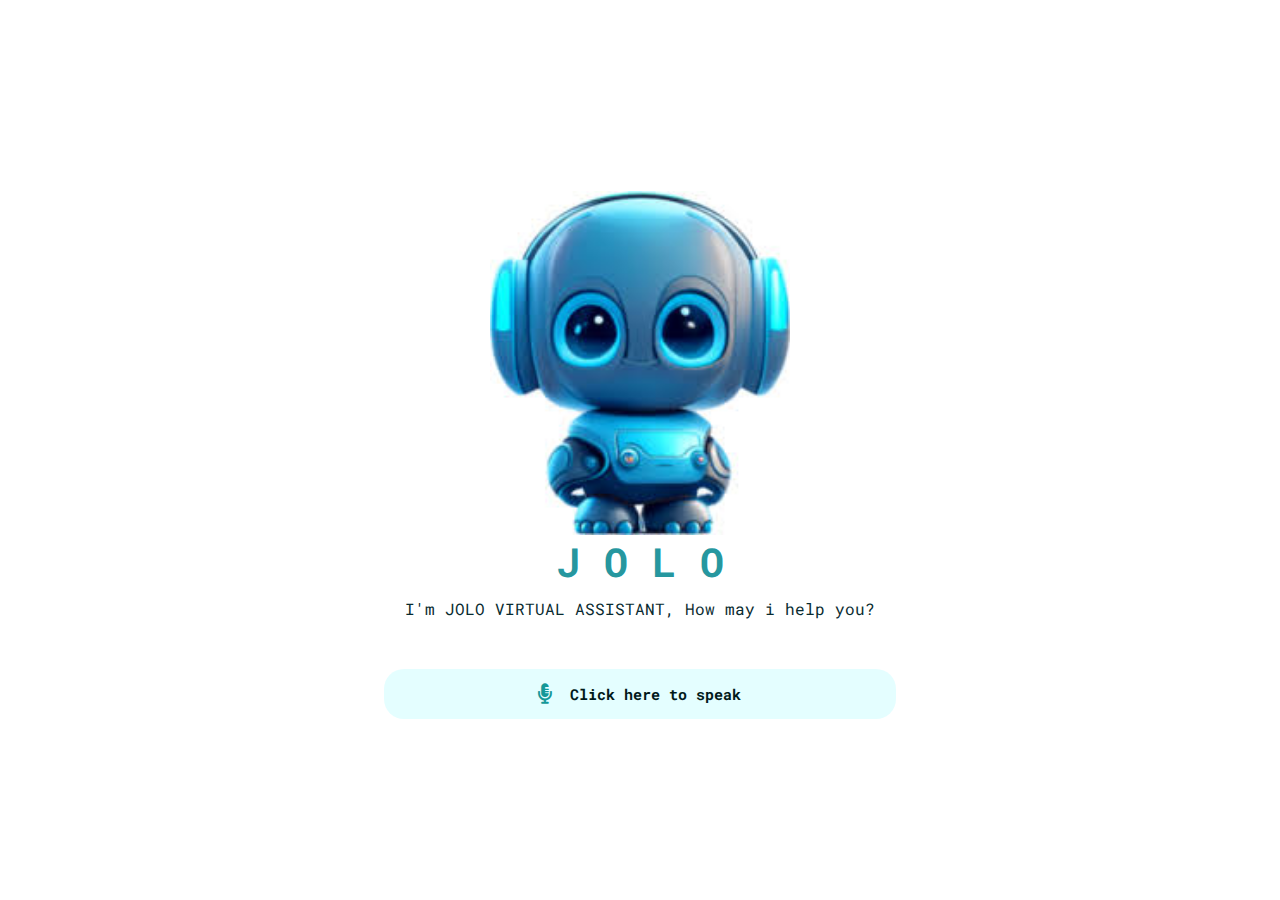
<file: Voice assistant/index.html>
<!DOCTYPE html>
<html lang="en">

<head>
    <meta charset="UTF-8">
    <meta http-equiv="X-UA-Compatible" content="IE=edge">
    <meta name="viewport" content="width=device-width, initial-scale=1.0">
    <title>JOLO Virtual Assistant</title>
    <link rel="shortcut icon" href="avatar.png" type="image/x-icon">
    <!-- <link rel="shortcut icon" href="clock.png" type="image/x-icon"> -->
    <link rel="stylesheet" href="style.css">
    <link rel="stylesheet" href="https://cdnjs.cloudflare.com/ajax/libs/font-awesome/5.15.3/css/all.min.css">
    <link rel="stylesheet" href="style.css">
    <!-- <script src="index.js"></script> -->

</head>

<body>
    <section class="main">
        <div class="image-container">
            <div class="image">
                <img src="avatar.png"
                    alt="image">
            </div>
            <h1>J O L O  </h1>
            <p>I'm JOLO VIRTUAL ASSISTANT, How may i help you?</p>
        </div>
        <div class="input">
            <button class="talk"><i class="fas fa-microphone-alt"></i></button>
            <h1 class="content"> Click here to speak</h1>
        </div>
        <!-- <div id="clockContainer">
            <div id="hour"></div>
            <div id="minute"></div>
            <div id="second"></div>
        </div> -->
    </section>
    <script src="app.js"></script>
</body>

</html>
</file>
<file: Voice assistant/style.css>
@import url("https://fonts.googleapis.com/css2?family=Roboto+Mono:wght@100;200;300;400;500;600;700&display=swap");

* {
  margin: 0;
  padding: 0;
  box-sizing: border-box;
  font-family: "Roboto Mono", monospace;
}

.main {
  min-height: 100vh;
  position: relative;
  width: 100%;
  background: #01020d00;
  display: flex;
  flex-direction: column;
  align-items: center;
  justify-content: center;
}

.main .image-container {
  padding: 10px;
}

.main .image-container .image {
  width: 100%;
  display: flex;
  align-items: center;
  justify-content: center;
}

.main .image-container .image img {
  width: 300px;
  align-items: center;
}


.main .image-container h1 {
  color: #26979f;
  text-align: center;
  margin-bottom: 10px;
  font-size: 40px;
}

.main .image-container p {
  color: #092b30;
  text-align: center;
  margin-bottom: 40px;
}

.main .input {
  display: flex;
  justify-content: center;
  align-items: center;
  width: 40vw;
  height: 50px;
  border-radius: 20px;
  background: rgb(202 253 255 / 50%);
}

.main .input .talk {
  background: transparent;
  outline: none;
  border: none;
  width: 50px;
  height: 50px;
  display: flex;
  justify-content: center;
  align-items: center;
  font-size: 15px;
  cursor: pointer;
}

.main .input .talk i {
  font-size: 20px;
  color: #149898;
}

.main .input .content {
  color: #011a1a;
  font-size: 15px;
  margin-right: 20px;
}
</file>
